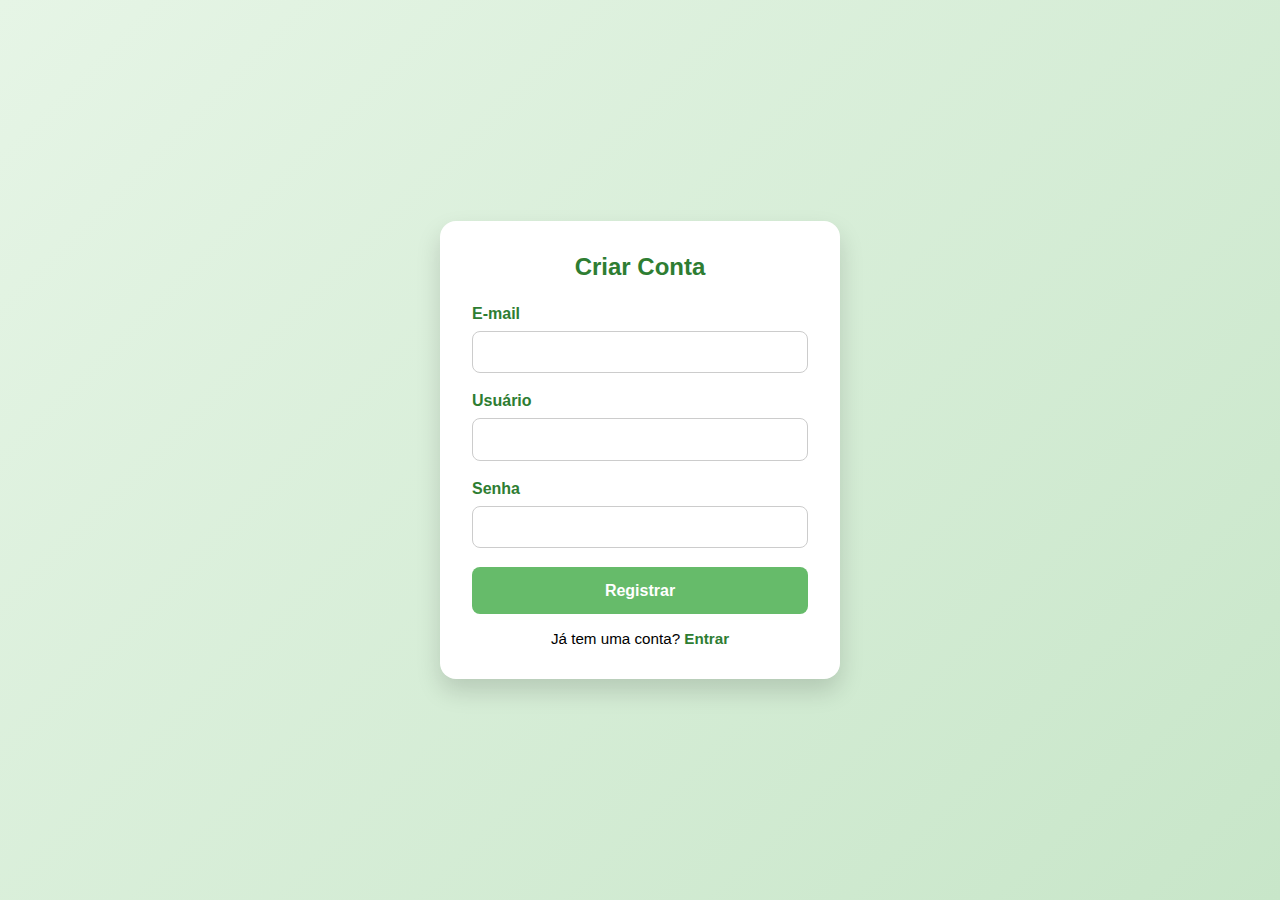
<file: register.html>
<html lang="pt-br">

<head>
    <meta charset="UTF-8" />
    <meta name="viewport" content="width=device-width, initial-scale=1.0" />
    <title>Criar Conta</title>
    <link rel="stylesheet" href="style_register.css">
    <link rel="shortcut icon" href="favicon_gellato.ico" type="image/x-icon">
</head>

<body>
    <div class="register-container">
        <h2>Criar Conta</h2>
        <form id="register-form">
            <label for="email">E-mail</label>
            <input type="email" id="email" name="email" required />

            <label for="usuario">Usuário</label>
            <input type="text" id="usuario" name="usuario" required />

            <label for="senha">Senha</label>
            <input type="password" id="senha" name="senha" required />

            <button type="submit">Registrar</button>
        </form>

        <div id="mensagem"></div>

        <div class="login-link">
            <p>Já tem uma conta? <a href="login.html">Entrar</a></p>
        </div>
    </div>
    <script type="text/javascript" src="register.js"></script>
    </body>
</file>
<file: style_register.css>
* {
      box-sizing: border-box;
      padding: 0;
      margin: 0;
    }

    body {
      font-family: 'Segoe UI', Tahoma, Geneva, Verdana, sans-serif;
      background: linear-gradient(135deg, #e6f5e6, #c8e6c9);
      display: flex;
      justify-content: center;
      align-items: center;
      height: 100vh;
    }

    .register-container {
      background: #fff;
      padding: 2rem;
      border-radius: 16px;
      box-shadow: 0 12px 24px rgba(0, 0, 0, 0.15);
      width: 100%;
      max-width: 400px;
      animation: fadeIn 0.6s ease-in-out;
    }

    @keyframes fadeIn {
      from {
        opacity: 0;
        transform: translateY(-20px);
      }
      to {
        opacity: 1;
        transform: translateY(0);
      }
    }

    h2 {
      text-align: center;
      margin-bottom: 1.5rem;
      color: #2e7d32;
    }

    label {
      display: block;
      margin-bottom: 0.5rem;
      color: #2e7d32;
      font-weight: 600;
    }

    input {
      width: 100%;
      padding: 0.7rem;
      border-radius: 8px;
      border: 1px solid #ccc;
      margin-bottom: 1.2rem;
      font-size: 1rem;
      transition: border-color 0.3s;
    }

    input:focus {
      border-color:  #1191cce3;
      outline: none;
    }

    button {
      width: 100%;
      padding: 0.9rem;
      background-color: #66bb6a;
      color: white;
      border: none;
      border-radius: 8px;
      font-size: 1rem;
      font-weight: bold;
      cursor: pointer;
      transition: background-color 0.3s ease;
    }

    button:hover {
      background-color:  #1191cce3;
    }

    .login-link {
      margin-top: 1rem;
      text-align: center;
      font-size: 0.95rem;
    }

    .login-link a {
      color: #2e7d32;
      font-weight: 600;
      text-decoration: none;
    }

    .login-link a:hover {
      text-decoration: underline;
      color:  #1191cce3;
    }

    #mensagem {
      margin-top: 1rem;
      text-align: center;
      font-weight: bold;
      font-size: 0.95rem;
    }
</file>
